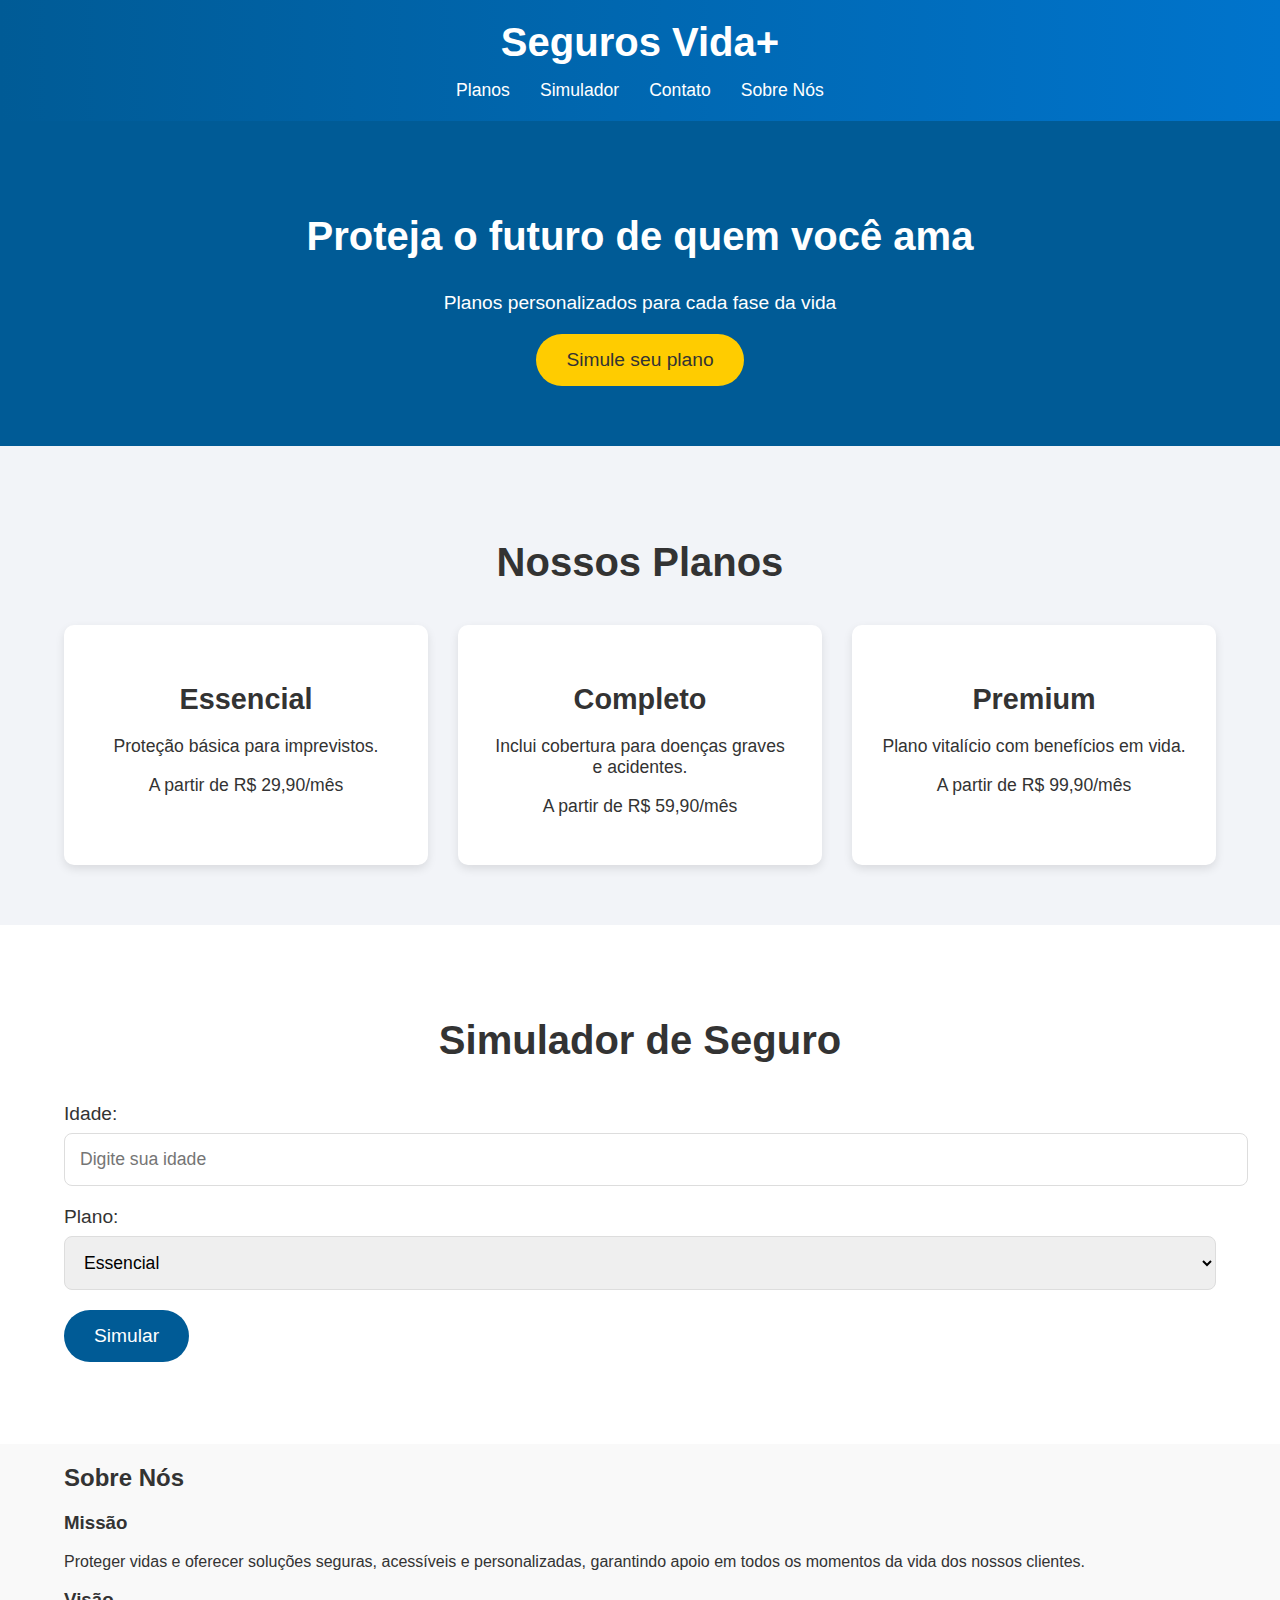
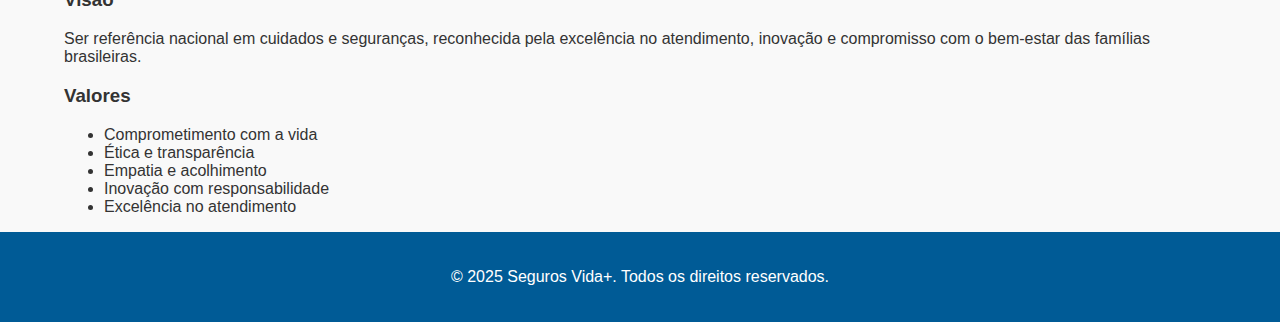
<file: interface/index.html>
<!DOCTYPE html>
<html lang="pt-br">
<head>
  <meta charset="UTF-8">
  <meta name="viewport" content="width=device-width, initial-scale=1.0">
  <title>Seguros Vida+</title>
  <link rel="stylesheet" href="style.css">
</head>
<body>
  <header>
    <div class="container">
      <h1>Seguros Vida+</h1>
      <nav>
        <a href="#planos">Planos</a>
        <a href="#simulador">Simulador</a>
        <a href="contato.html">Contato</a>
        <a href="#sobre-nos">Sobre Nós</a>
      </nav>
    </div>
  </header>

  <section id="hero" class="hero">
    <div class="container">
      <h2>Proteja o futuro de quem você ama</h2>
      <p>Planos personalizados para cada fase da vida</p>
      <a href="#simulador" class="btn">Simule seu plano</a>
    </div>
  </section>

  <section id="planos" class="planos">
    <div class="container">
      <h2>Nossos Planos</h2>
      <div class="planos-grid">
        <div class="plano">
          <h3>Essencial</h3>
          <p>Proteção básica para imprevistos.</p>
          <p>A partir de R$ 29,90/mês</p>
        </div>
        <div class="plano">
          <h3>Completo</h3>
          <p>Inclui cobertura para doenças graves e acidentes.</p>
          <p>A partir de R$ 59,90/mês</p>
        </div>
        <div class="plano">
          <h3>Premium</h3>
          <p>Plano vitalício com benefícios em vida.</p>
          <p>A partir de R$ 99,90/mês</p>
        </div>
      </div>
    </div>
  </section>

  <section id="simulador" class="simulador">
    <div class="container">
      <h2>Simulador de Seguro</h2>
      <form id="formSimulador">
        <div class="input-group">
          <label for="idade">Idade:</label>
          <input type="number" id="idade" name="idade" required placeholder="Digite sua idade">
        </div>
        <div class="input-group">
          <label for="plano">Plano:</label>
          <select id="plano" name="plano">
            <option value="essencial">Essencial</option>
            <option value="completo">Completo</option>
            <option value="premium">Premium</option>
          </select>
        </div>
        <button type="submit" class="btn">Simular</button>
      </form>
      <p id="resultado" class="resultado"></p>
    </div>
  </section>

  <!-- Seção Sobre Nós -->
  <section id="sobre-nos" class="sobre-nos">
    <div class="container">
      <h2>Sobre Nós</h2>
      <div class="grid">
        <div class="card">
          <i class="fas fa-bullseye"></i>
          <h3>Missão</h3>
          <p>Proteger vidas e oferecer soluções seguras, acessíveis e personalizadas, garantindo apoio em todos os momentos da vida dos nossos clientes.</p>
        </div>
        <div class="card">
          <i class="fas fa-eye"></i>
          <h3>Visão</h3>
          <p>Ser referência nacional em cuidados e seguranças, reconhecida pela excelência no atendimento, inovação e compromisso com o bem-estar das famílias brasileiras.</p>
        </div>
        <div class="card">
          <i class="fas fa-handshake"></i>
          <h3>Valores</h3>
          <ul>
            <li>Comprometimento com a vida</li>
            <li>Ética e transparência</li>
            <li>Empatia e acolhimento</li>
            <li>Inovação com responsabilidade</li>
            <li>Excelência no atendimento</li>
          </ul>
        </div>
      </div>
    </div>
  </section>

  <footer>
    <div class="container">
      <p>&copy; 2025 Seguros Vida+. Todos os direitos reservados.</p>
    </div>
  </footer>

  <script src="script.js"></script>
</body>
</html>
</file>
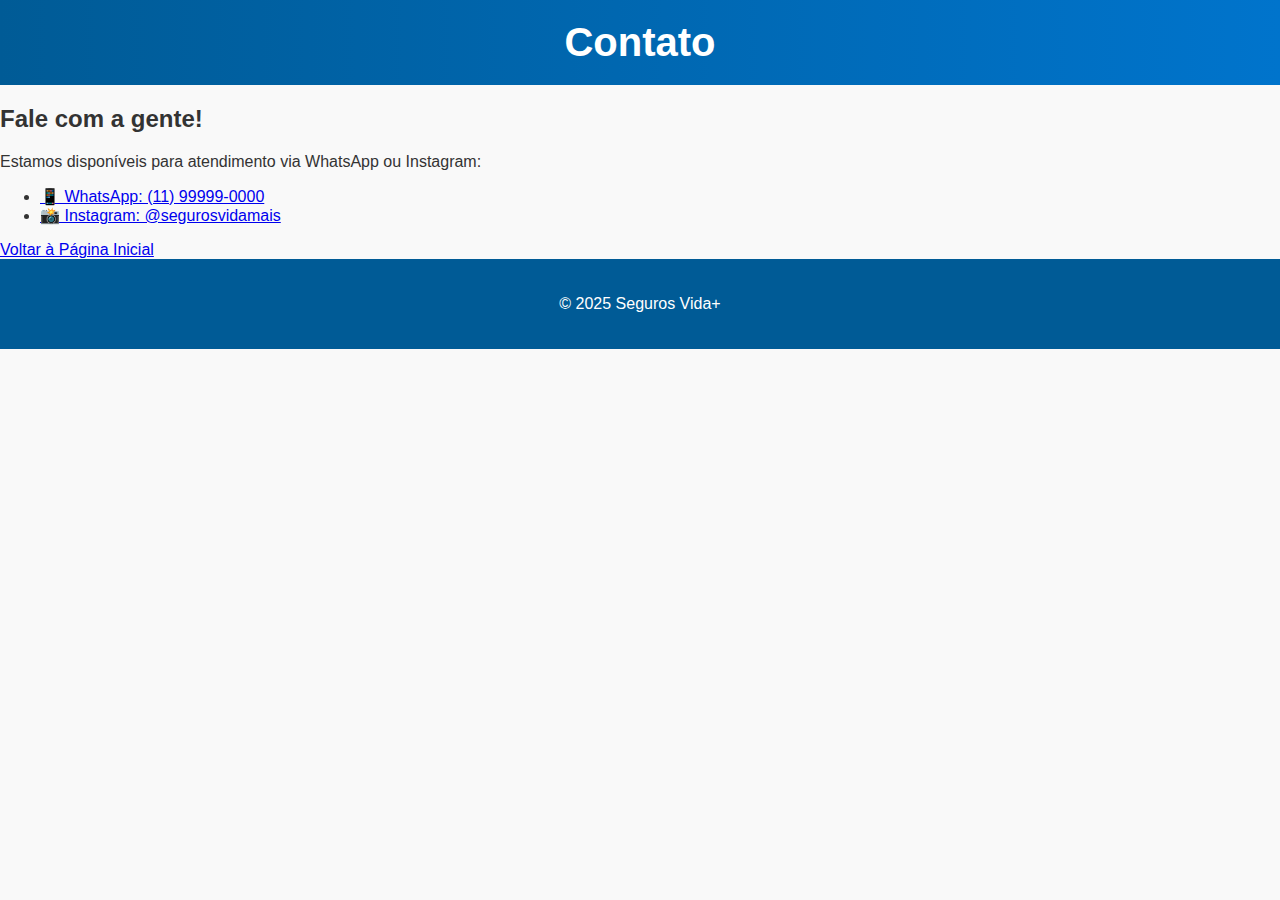
<file: interface/contato.html>
<!DOCTYPE html>
<html lang="pt-br">
<head>
  <meta charset="UTF-8">
  <meta name="viewport" content="width=device-width, initial-scale=1.0">
  <title>Contato | Seguros Vida+</title>
  <link rel="stylesheet" href="style.css">
</head>
<body>
  <header>
    <h1>Contato</h1>
  </header>

  <main class="contato">
    <h2>Fale com a gente!</h2>
    <p>Estamos disponíveis para atendimento via WhatsApp ou Instagram:</p>

    <ul>
      <li><a href="https://wa.me/5511999990000" target="_blank">📱 WhatsApp: (11) 99999-0000</a></li>
      <li><a href="https://instagram.com/segurosvidamais" target="_blank">📸 Instagram: @segurosvidamais</a></li>
    </ul>

    <a href="index.html" class="btn">Voltar à Página Inicial</a>
  </main>

  <footer>
    <p>&copy; 2025 Seguros Vida+</p>
  </footer>
</body>
</html>
</file>
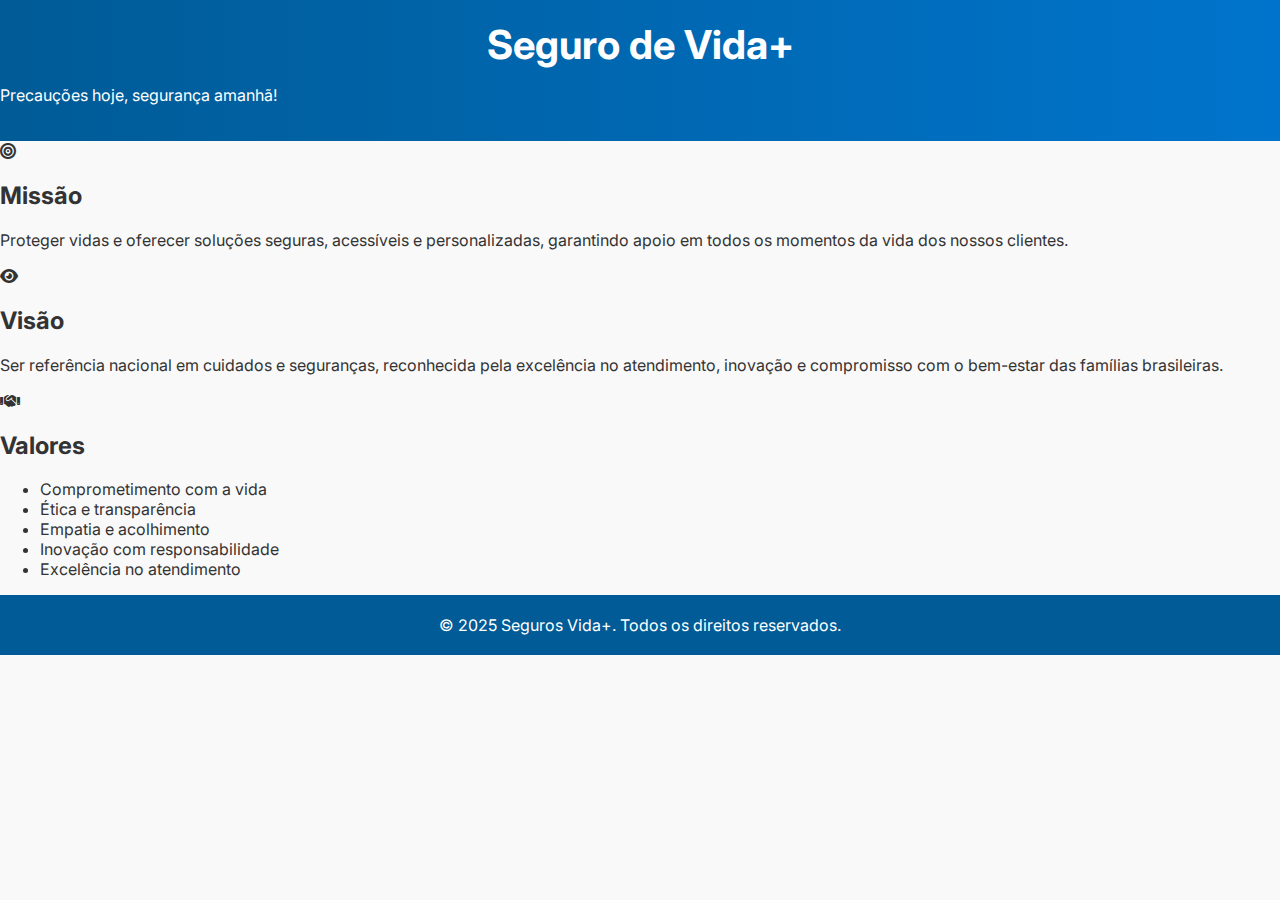
<file: interface/sobre.html>
<!DOCTYPE html>
<html lang="pt-BR">
<head>
  <meta charset="UTF-8" />
  <meta name="viewport" content="width=device-width, initial-scale=1.0"/>
  <title>Sobre Nós | Seguros Vida+</title>
  <link href="https://fonts.googleapis.com/css2?family=Inter:wght@400;600;700&display=swap" rel="stylesheet">
  <link rel="stylesheet" href="https://cdnjs.cloudflare.com/ajax/libs/font-awesome/6.5.0/css/all.min.css" />
  <link rel="stylesheet" href="style.css"> <!-- Usando o mesmo estilo -->
</head>
<body>

  <header>
    <h1>Seguro de Vida+</h1>
    <p>Precauções hoje, segurança amanhã!</p>
  </header>

  <main>
    <div class="grid">
      <div class="card">
        <i class="fas fa-bullseye"></i>
        <h2>Missão</h2>
        <p>Proteger vidas e oferecer soluções seguras, acessíveis e personalizadas, garantindo apoio em todos os momentos da vida dos nossos clientes.</p>
      </div>

      <div class="card">
        <i class="fas fa-eye"></i>
        <h2>Visão</h2>
        <p>Ser referência nacional em cuidados e seguranças, reconhecida pela excelência no atendimento, inovação e compromisso com o bem-estar das famílias brasileiras.</p>
      </div>

      <div class="card">
        <i class="fas fa-handshake"></i>
        <h2>Valores</h2>
        <ul>
          <li>Comprometimento com a vida</li>
          <li>Ética e transparência</li>
          <li>Empatia e acolhimento</li>
          <li>Inovação com responsabilidade</li>
          <li>Excelência no atendimento</li>
        </ul>
      </div>
    </div>
  </main>

  <footer>
    &copy; 2025 Seguros Vida+. Todos os direitos reservados.
  </footer>
</body>
</html>
</file>
<file: interface/style.css>
/* Seção Sobre Nós */
body {
  font-family: 'Inter', sans-serif;
  background-color: #f9f9f9;
  color: #333;
  margin: 0;
  padding: 0;
}

/* Container para Centralização */
.container {
  width: 90%;
  max-width: 1200px;
  margin: 0 auto;
}

/* Cabeçalho */
header {
  background: linear-gradient(90deg, #005b96, #0074cc);
  color: white;
  padding: 20px 0;
}

header h1 {
  text-align: center;
  font-size: 2.5em;
  margin: 0;
}

header nav {
  display: flex;
  justify-content: center;
  margin-top: 15px;
}

header nav a {
  color: white;
  margin: 0 15px;
  text-decoration: none;
  font-size: 1.1em;
  transition: color 0.3s;
}

header nav a:hover {
  color: #ffcc00;
}

/* Seção Hero */
.hero {
  background: #005b96;
  color: white;
  padding: 60px 0;
  text-align: center;
}

.hero h2 {
  font-size: 2.5em;
}

.hero p {
  font-size: 1.2em;
  margin-bottom: 20px;
}

.hero .btn {
  background: #ffcc00;
  padding: 15px 30px;
  font-size: 1.2em;
  color: #333;
  border: none;
  cursor: pointer;
  text-decoration: none;
  display: inline-block;
  border-radius: 30px;
}

.hero .btn:hover {
  background: #ff9900;
}

/* Seção Planos */
.planos {
  background-color: #f2f4f8;
  padding: 60px 0;
}

.planos h2 {
  text-align: center;
  font-size: 2.5em;
  margin-bottom: 40px;
}

.planos-grid {
  display: grid;
  grid-template-columns: repeat(auto-fit, minmax(300px, 1fr));
  gap: 30px;
}

.plano {
  background: white;
  padding: 30px;
  border-radius: 10px;
  box-shadow: 0 4px 10px rgba(0, 0, 0, 0.1);
  text-align: center;
  transition: transform 0.3s ease;
}

.plano:hover {
  transform: translateY(-5px);
  box-shadow: 0 6px 15px rgba(0, 0, 0, 0.15);
}

.plano h3 {
  font-size: 1.8em;
  margin-bottom: 20px;
}

.plano p {
  font-size: 1.1em;
}

/* Seção Simulador */
.simulador {
  background: #ffffff;
  padding: 60px 0;
}

.simulador h2 {
  text-align: center;
  font-size: 2.5em;
  margin-bottom: 40px;
}

.input-group {
  margin-bottom: 20px;
}

.input-group label {
  display: block;
  font-size: 1.2em;
  margin-bottom: 8px;
}

.input-group input,
.input-group select {
  width: 100%;
  padding: 15px;
  font-size: 1.1em;
  border: 1px solid #ddd;
  border-radius: 8px;
}

button[type="submit"] {
  background: #005b96;
  color: white;
  padding: 15px 30px;
  font-size: 1.2em;
  border: none;
  border-radius: 30px;
  cursor: pointer;
  transition: background-color 0.3s;
}

button[type="submit"]:hover {
  background-color: #0074cc;
}

/* Resultados */
.resultado {
  text-align: center;
  font-size: 1.4em;
  margin-top: 20px;
  color: #333;
  font-weight: bold;
}

/* Rodapé */
footer {
  background-color: #005b96;
  color: white;
  padding: 20px 0;
  text-align: center;
}

/* Responsividade */
@media (max-width: 768px) {
  header nav {
    flex-direction: column;
  }

  .planos-grid {
    grid-template-columns: 1fr;
  }

  .hero h2 {
    font-size: 2em;
  }

  .hero p {
    font-size: 1.1em;
  }

  .planos h2, .simulador h2 {
    font-size: 2em;
  }
}
</file>
